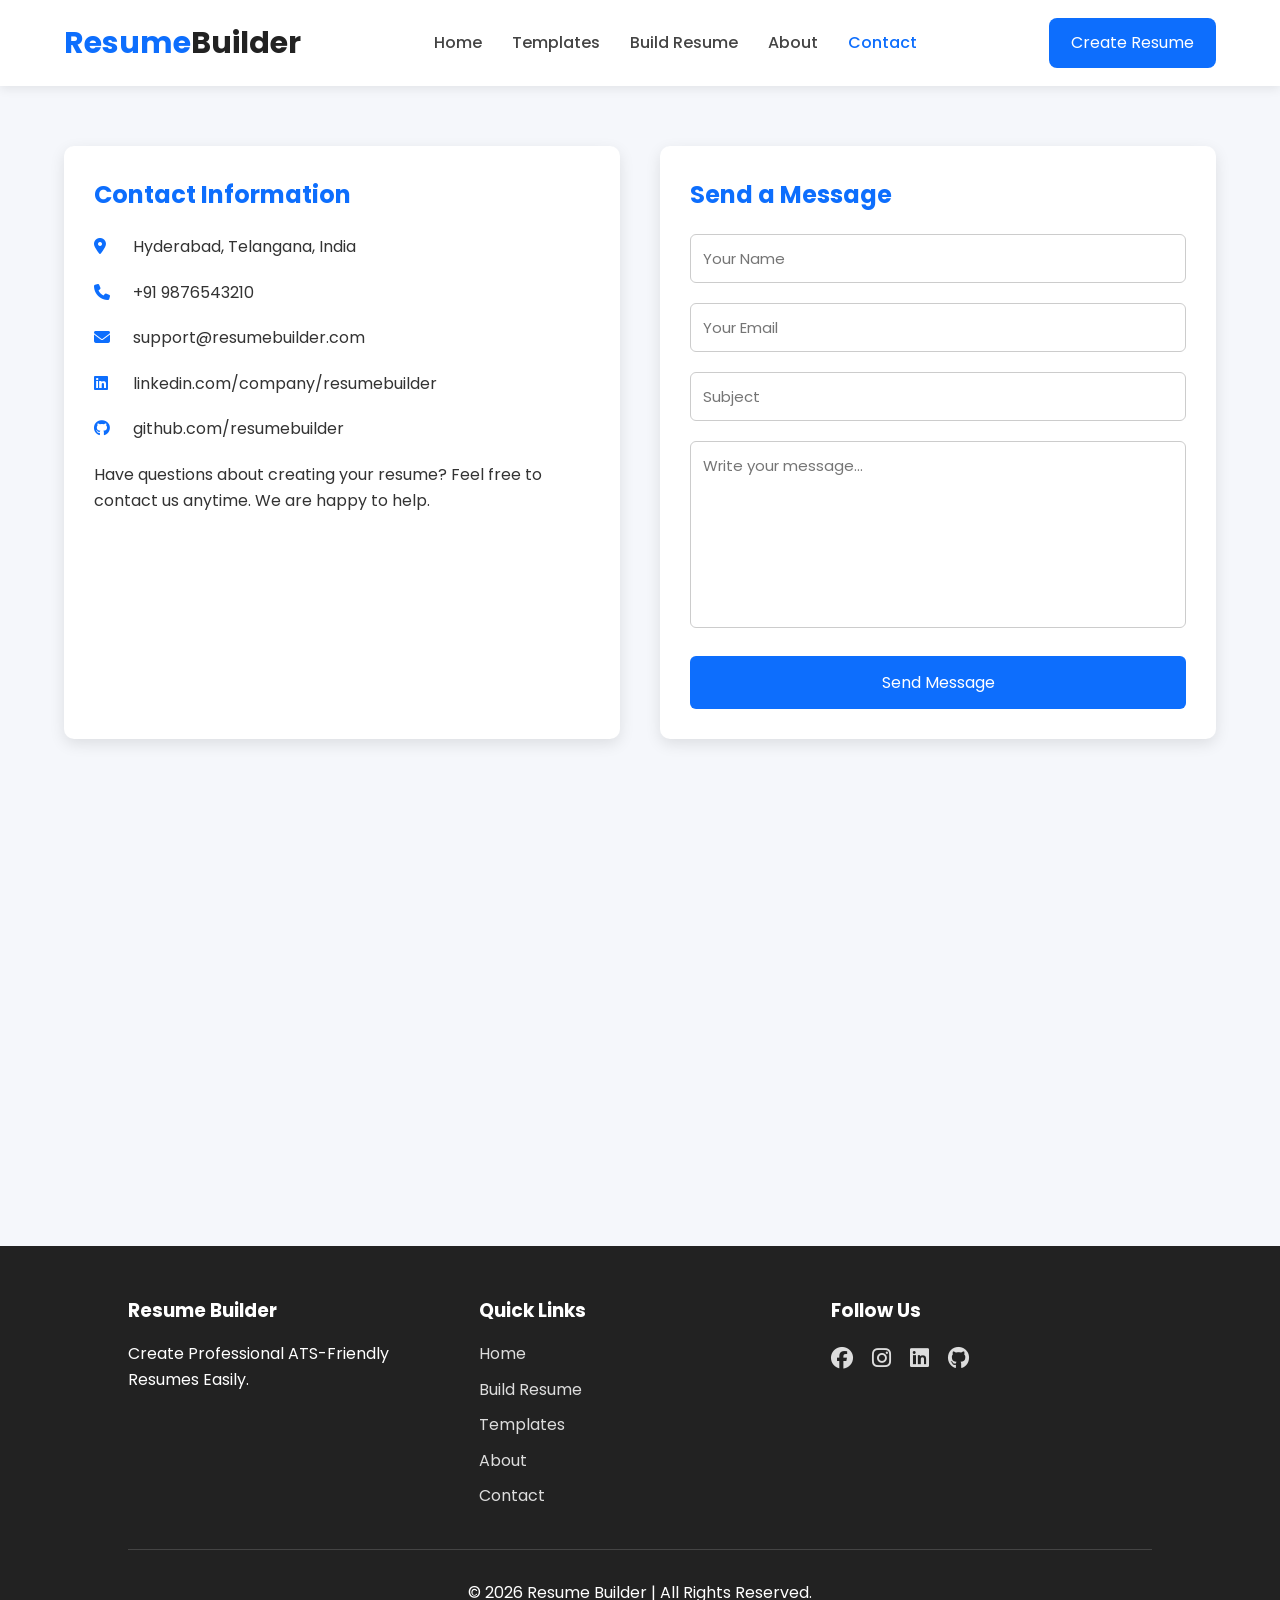
<file: naidu intern/contact.html>
<!DOCTYPE html>
<html lang="en">
<head>
    <meta charset="UTF-8">
    <meta name="viewport" content="width=device-width, initial-scale=1.0">
    <title>Contact | Resume Builder</title>

    <!-- Google Font -->
    <link href="https://fonts.googleapis.com/css2?family=Poppins:wght@300;400;500;600;700&display=swap" rel="stylesheet">

    <!-- Font Awesome -->
    <link rel="stylesheet"
    href="https://cdnjs.cloudflare.com/ajax/libs/font-awesome/6.6.0/css/all.min.css">

    <!-- Main CSS -->
    <link rel="stylesheet" href="css/style.css">

    <style>

        .contact-container{
            width:90%;
            max-width:1200px;
            margin:60px auto;
            display:grid;
            grid-template-columns:1fr 1fr;
            gap:40px;
        }

        .contact-info,
        .contact-form{
            background:#fff;
            padding:30px;
            border-radius:10px;
            box-shadow:0 5px 15px rgba(0,0,0,0.1);
        }

        .contact-info h2,
        .contact-form h2{
            color:#0d6efd;
            margin-bottom:20px;
        }

        .contact-info p{
            margin:20px 0;
            font-size:16px;
        }

        .contact-info i{
            color:#0d6efd;
            margin-right:10px;
            width:25px;
        }

        .contact-form input,
        .contact-form textarea{
            width:100%;
            padding:12px;
            margin-bottom:20px;
            border:1px solid #ccc;
            border-radius:6px;
            font-size:15px;
        }

        .contact-form textarea{
            resize:none;
        }

        .contact-form button{
            width:100%;
            padding:14px;
            background:#0d6efd;
            color:white;
            border:none;
            border-radius:6px;
            font-size:16px;
            cursor:pointer;
            transition:.3s;
        }

        .contact-form button:hover{
            background:#084ec5;
        }

        .map{
            width:90%;
            margin:40px auto;
        }

        .map iframe{
            width:100%;
            height:400px;
            border:0;
            border-radius:10px;
        }

        @media(max-width:768px){

            .contact-container{
                grid-template-columns:1fr;
            }

        }

    </style>

</head>

<body>

<!-- ================= NAVBAR ================= -->

<header>

<nav class="navbar">

<div class="logo">
Resume<span>Builder</span>
</div>

<ul class="nav-links">

<li><a href="index.html">Home</a></li>

<li><a href="templates.html">Templates</a></li>

<li><a href="form.html">Build Resume</a></li>

<li><a href="about.html">About</a></li>

<li><a href="contact.html" class="active">Contact</a></li>

</ul>

<a href="form.html" class="btn">Create Resume</a>

</nav>

</header>

<!-- ================= CONTACT SECTION ================= -->

<section class="contact-container">

<div class="contact-info">

<h2>Contact Information</h2>

<p>
<i class="fas fa-map-marker-alt"></i>
Hyderabad, Telangana, India
</p>

<p>
<i class="fas fa-phone"></i>
+91 9876543210
</p>

<p>
<i class="fas fa-envelope"></i>
support@resumebuilder.com
</p>

<p>
<i class="fab fa-linkedin"></i>
linkedin.com/company/resumebuilder
</p>

<p>
<i class="fab fa-github"></i>
github.com/resumebuilder
</p>

<p>

Have questions about creating your resume?
Feel free to contact us anytime. We are happy to help.

</p>

</div>

<div class="contact-form">

<h2>Send a Message</h2>

<form>

<input
type="text"
placeholder="Your Name"
required>

<input
type="email"
placeholder="Your Email"
required>

<input
type="text"
placeholder="Subject"
required>

<textarea
rows="7"
placeholder="Write your message..."
required></textarea>

<button type="submit">

Send Message

</button>

</form>

</div>

</section>

<!-- ================= GOOGLE MAP ================= -->

<section class="map">

<iframe
src="https://www.google.com/maps?q=Hyderabad&output=embed"
loading="lazy">
</iframe>

</section>

<!-- ================= FOOTER ================= -->

<footer>

<div class="footer-content">

<div>

<h3>Resume Builder</h3>

<p>Create Professional ATS-Friendly Resumes Easily.</p>

</div>

<div>

<h3>Quick Links</h3>

<ul>

<li><a href="index.html">Home</a></li>

<li><a href="form.html">Build Resume</a></li>

<li><a href="templates.html">Templates</a></li>

<li><a href="about.html">About</a></li>

<li><a href="contact.html">Contact</a></li>

</ul>

</div>

<div>

<h3>Follow Us</h3>

<div class="social-icons">

<a href="#"><i class="fab fa-facebook"></i></a>

<a href="#"><i class="fab fa-instagram"></i></a>

<a href="#"><i class="fab fa-linkedin"></i></a>

<a href="#"><i class="fab fa-github"></i></a>

</div>

</div>

</div>

<hr>

<p class="copyright">

© 2026 Resume Builder | All Rights Reserved.

</p>

</footer>

</body>
</html>
</file>
<file: naidu intern/css/style.css>
/* ===========================
   GOOGLE FONT RESET
=========================== */

*{
    margin:0;
    padding:0;
    box-sizing:border-box;
    font-family:'Poppins',sans-serif;
}

html{
    scroll-behavior:smooth;
}

body{
    background:#f5f7fb;
    color:#333;
    line-height:1.6;
}

/* ===========================
   NAVBAR
=========================== */

header{
    background:#fff;
    box-shadow:0 3px 10px rgba(0,0,0,.08);
    position:sticky;
    top:0;
    z-index:1000;
}

.navbar{

    width:90%;
    margin:auto;

    display:flex;
    justify-content:space-between;
    align-items:center;

    padding:18px 0;

}

.logo{

    font-size:30px;
    font-weight:700;
    color:#0d6efd;

}

.logo span{
    color:#222;
}

.nav-links{

    list-style:none;
    display:flex;
    gap:30px;

}

.nav-links a{

    text-decoration:none;
    color:#444;
    font-weight:500;
    transition:.3s;

}

.nav-links a:hover,
.nav-links .active{

    color:#0d6efd;

}

.btn{

    background:#0d6efd;
    color:white;
    text-decoration:none;
    padding:12px 22px;
    border-radius:8px;
    transition:.3s;

}

.btn:hover{

    background:#084ec5;

}

/* ===========================
   HERO
=========================== */

.hero{

    width:90%;
    margin:auto;
    min-height:90vh;

    display:flex;
    justify-content:space-between;
    align-items:center;

    gap:60px;

}

.hero-content{

    flex:1;

}

.hero-content h1{

    font-size:50px;
    color:#222;
    margin-bottom:20px;

}

.hero-content p{

    font-size:18px;
    color:#666;
    margin-bottom:35px;

}

.hero-btn{

    display:inline-block;

    text-decoration:none;
    background:#0d6efd;
    color:white;

    padding:15px 35px;

    border-radius:8px;

    transition:.3s;

}

.hero-btn:hover{

    background:#084ec5;

}

.hero-image{

    flex:1;
    text-align:center;

}

.hero-image img{

    width:100%;
    max-width:450px;

}

/* ===========================
   FEATURES
=========================== */

.features{

    padding:80px 10%;
    background:white;

}

.features h2{

    text-align:center;
    margin-bottom:50px;
    font-size:35px;

}

.feature-container{

    display:grid;
    grid-template-columns:repeat(auto-fit,minmax(230px,1fr));
    gap:30px;

}

.feature-card{

    background:#f8f9ff;
    padding:35px;
    border-radius:12px;
    text-align:center;

    transition:.3s;

}

.feature-card:hover{

    transform:translateY(-10px);

    box-shadow:0 8px 25px rgba(0,0,0,.1);

}

.feature-card i{

    font-size:45px;
    color:#0d6efd;

    margin-bottom:20px;

}

.feature-card h3{

    margin-bottom:15px;

}

/* ===========================
   STEPS
=========================== */

.steps{

    padding:80px 10%;

}

.steps h2{

    text-align:center;
    margin-bottom:50px;
    font-size:35px;

}

.step-container{

    display:grid;
    grid-template-columns:repeat(auto-fit,minmax(220px,1fr));
    gap:30px;

}

.step{

    background:white;
    padding:30px;
    border-radius:12px;

    text-align:center;

    box-shadow:0 3px 15px rgba(0,0,0,.08);

}

.step span{

    width:60px;
    height:60px;

    display:flex;
    align-items:center;
    justify-content:center;

    margin:auto;
    margin-bottom:20px;

    border-radius:50%;

    background:#0d6efd;
    color:white;

    font-size:24px;
    font-weight:bold;

}

/* ===========================
   CTA
=========================== */

.cta{

    background:#0d6efd;
    color:white;

    text-align:center;

    padding:80px 10%;

}

.cta h2{

    font-size:38px;
    margin-bottom:20px;

}

.cta p{

    margin-bottom:35px;

}

.cta-btn{

    display:inline-block;

    background:white;
    color:#0d6efd;

    text-decoration:none;

    padding:14px 30px;

    border-radius:8px;

    font-weight:600;

    transition:.3s;

}

.cta-btn:hover{

    background:#f1f1f1;

}

/* ===========================
   FOOTER
=========================== */

footer{

    background:#222;
    color:white;

    padding:50px 10% 20px;

}

.footer-content{

    display:grid;
    grid-template-columns:repeat(auto-fit,minmax(250px,1fr));

    gap:30px;

}

.footer-content h3{

    margin-bottom:15px;

}

.footer-content ul{

    list-style:none;

}

.footer-content ul li{

    margin-bottom:10px;

}

.footer-content a{

    color:#ddd;
    text-decoration:none;

}

.footer-content a:hover{

    color:white;

}

.social-icons a{

    margin-right:15px;
    font-size:22px;

}

footer hr{

    margin:30px 0;

    border:0;
    border-top:1px solid #444;

}

.copyright{

    text-align:center;

}

/* ===========================
   RESPONSIVE
=========================== */

@media(max-width:900px){

.hero{

flex-direction:column-reverse;
text-align:center;

padding-top:50px;

}

.hero-content h1{

font-size:38px;

}

.navbar{

flex-direction:column;

}

.nav-links{

margin:20px 0;

flex-wrap:wrap;
justify-content:center;

}

}

@media(max-width:600px){

.hero-content h1{

font-size:30px;

}

.features h2,
.steps h2,
.cta h2{

font-size:28px;

}

}
</file>
